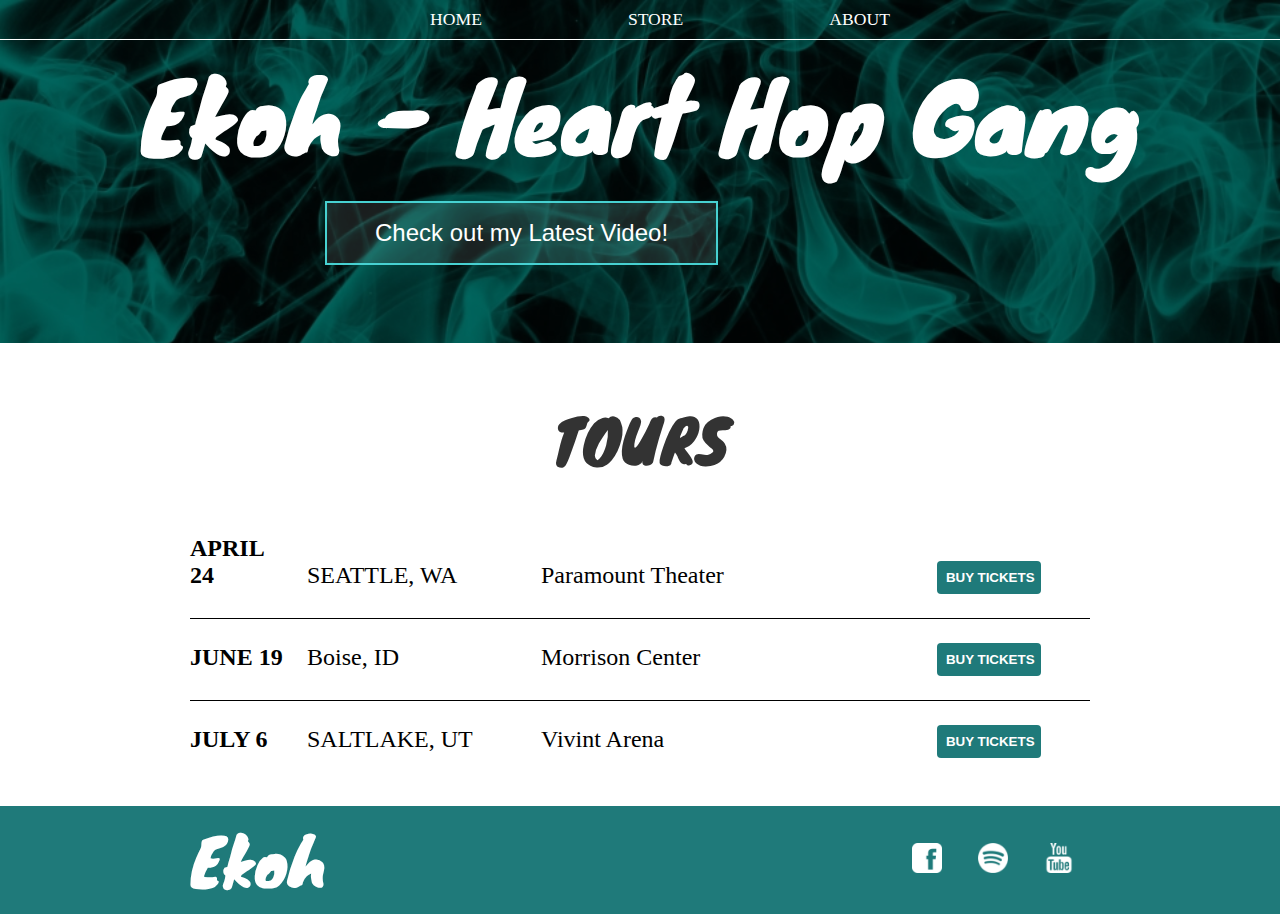
<file: index.html>
<!DOCTYPE html>
<html> 
    <head>
        <title>Ekoh</title>
        <meta name="description" content="this is a description">
        <link rel="stylesheet" href="style.css">
    </head>
    <body>
        <header class="main-header">
           <nav class="nav main-nav">
                <ul>
                    <li><a href="index.html">HOME </a></li>
                    <li><a href="store.html">STORE</a></li>
                    <li><a href="about.html">ABOUT</a></li>
                </ul>
            </nav>
            <h1 class="artist-name artist-name-large">Ekoh -  Heart Hop Gang </h1>
            <div class="container">
                <a href="https://www.youtube.com/embed/CcTqEim343s" target="_blank">
                <button type="button" class="btn btn-header btn-vid">Check out my Latest Video!</button>
            </a>
            </div>

    </header>
    <section class="content-section container">
        <h2 class="section-header">TOURS</h2>
        <div>
            <div class="tour-row">
                <span class="tour-item tour-date">APRIL 24</span>
                <span class="tour-item tour-city">SEATTLE, WA</span>
                <span class="tour-item tour-theater">Paramount Theater</span>
                <button class="btn tour-item tour-btn btn-main" type="button">BUY TICKETS</button>
            </div>
            <div class="tour-row">
                <span class="tour-item tour-date">JUNE 19</span>
                <span class="tour-item tour-city">Boise, ID</span>
                <span class="tour-item tour-theater">Morrison Center</span>
                <button class="btn tour-item tour-btn btn-main" type="button">BUY TICKETS</button>
            </div>
            <div class="tour-row">
                <span class="tour-item tour-date">JULY 6</span>
                <span class="tour-item tour-city">SALTLAKE, UT</span>
                <span class="tour-item tour-theater">Vivint Arena</span>
                <button class="btn tour-item tour-btn btn-main" type="button">BUY TICKETS</button>
            </div>
        </div>
    </section>
    <footer class="main-footer">
        <div class="container main-footer-container">
            <h3 class="artist-name">Ekoh</h3>
            <ul class="nav footer-nav">
                <li>
                    <a href="https://facebook.com" target="_blank"> 
                    <img src="Images/Facebook Logo.png">
                    </a>
                </li>
                <li>
                    <a href="https://spotify.com" target="_blank">
                    <img src="Images/Spotify Logo.png">
                    </a>
                </li>
                <li>
                    <a href="https://youtube.com" target="_blank">
                    <img src="Images/YouTube Logo.png">
                    </a>
                </li>
            </ul>
        </div> 
    </footer>
</body>
</html>
</file>
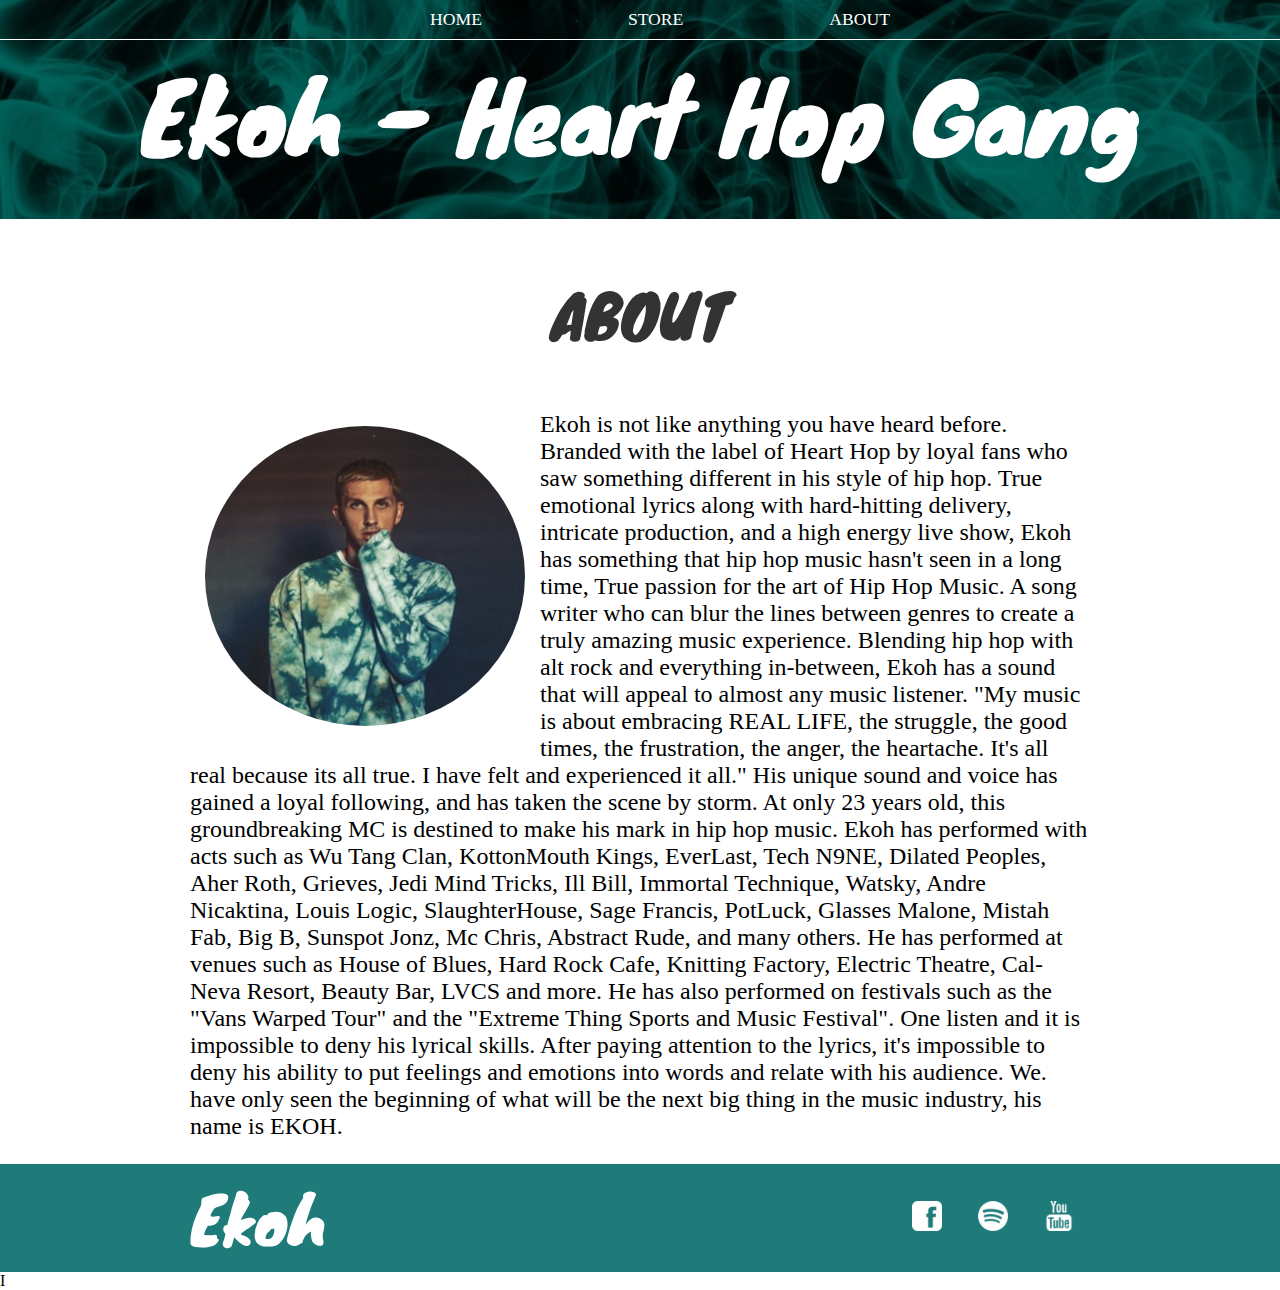
<file: about.html>
<!DOCTYPE html>
<html>
    <head>
        <title> Ekoh | About</title>
        <meta name="description" content="this is a description">
        <link rel="stylesheet" href="style.css">
    </head>
    <body>
        <header class ="main-header">
            <nav class="nav main-nav">
                    <ul>
                        <li><a href="index.html">HOME </a></li>
                        <li><a href="store.html">STORE</a></li>
                        <li><a href="about.html">ABOUT</a></li>
                    </ul>
            </nav>  
            <h1 class="artist-name artist-name-large">Ekoh -  Heart Hop Gang </h1>
        </header>
        <section class="content-section container">
            <h2 class="section-header">ABOUT</h2>
            <img class="profile-picture" src="Images/Ekoh-Final-.jpg">
            <p>Ekoh is not like anything you have heard before. Branded with the label of Heart Hop by loyal fans
                who saw something different in his style of hip hop. True emotional lyrics along with hard-hitting
                delivery, intricate production, and a high energy live show, Ekoh has something that hip hop music
                hasn't seen in a long time, True passion for the art of Hip Hop Music. A song writer who can blur
                the lines between genres to create a truly amazing music experience. Blending hip hop with alt
                rock and everything in-between, Ekoh has a sound that will appeal to almost any music listener.
                "My music is about embracing REAL LIFE, the struggle, the good times, the frustration, the anger,
                the heartache. It's all real because its all true. I have felt and experienced it all." His unique
                sound and voice has gained a loyal following, and has taken the scene by storm. At only 23 years old,
                this groundbreaking MC is destined to make his mark in hip hop music. Ekoh has performed with acts
                such as Wu Tang Clan, KottonMouth Kings, EverLast, Tech N9NE, Dilated Peoples, Aher Roth, Grieves,
                Jedi Mind Tricks, Ill Bill, Immortal Technique, Watsky, Andre Nicaktina, Louis Logic, SlaughterHouse,
                Sage Francis, PotLuck, Glasses Malone, Mistah Fab, Big B, Sunspot Jonz, Mc Chris, Abstract Rude,
                and many others. He has performed at venues such as House of Blues, Hard Rock Cafe, Knitting Factory,
                Electric Theatre, Cal-Neva Resort, Beauty Bar, LVCS and more. He has also performed on festivals
                such as the  "Vans Warped Tour" and the "Extreme Thing Sports and Music Festival". One listen and it
                is impossible to deny his lyrical skills. After paying attention to the lyrics, it's impossible
                to deny his ability to put feelings and emotions into words and relate with his audience. We.
                have only seen the beginning of what will be the next big thing in the music industry, his name is EKOH.</p>

        </section>
            <footer class="main-footer">
                <div class="container main-footer-container">
                    <h3 class="artist-name">Ekoh</h3>
                    <ul class="nav footer-nav">
                        <li>
                            <a href="https://facebook.com" target="_blank"> 
                            <img src="Images/Facebook Logo.png">
                            </a>
                        </li>
                        <li>
                            <a href="https://spotify.com" target="_blank">
                            <img src="Images/Spotify Logo.png">
                            </a>
                        </li>
                        <li>
                            <a href="https://youtube.com" target="_blank">
                            <img src="Images/YouTube Logo.png">
                            </a>
                        </li>
                    </ul>
                </div> 
            </footer>
    </body>
</html>
I
</file>
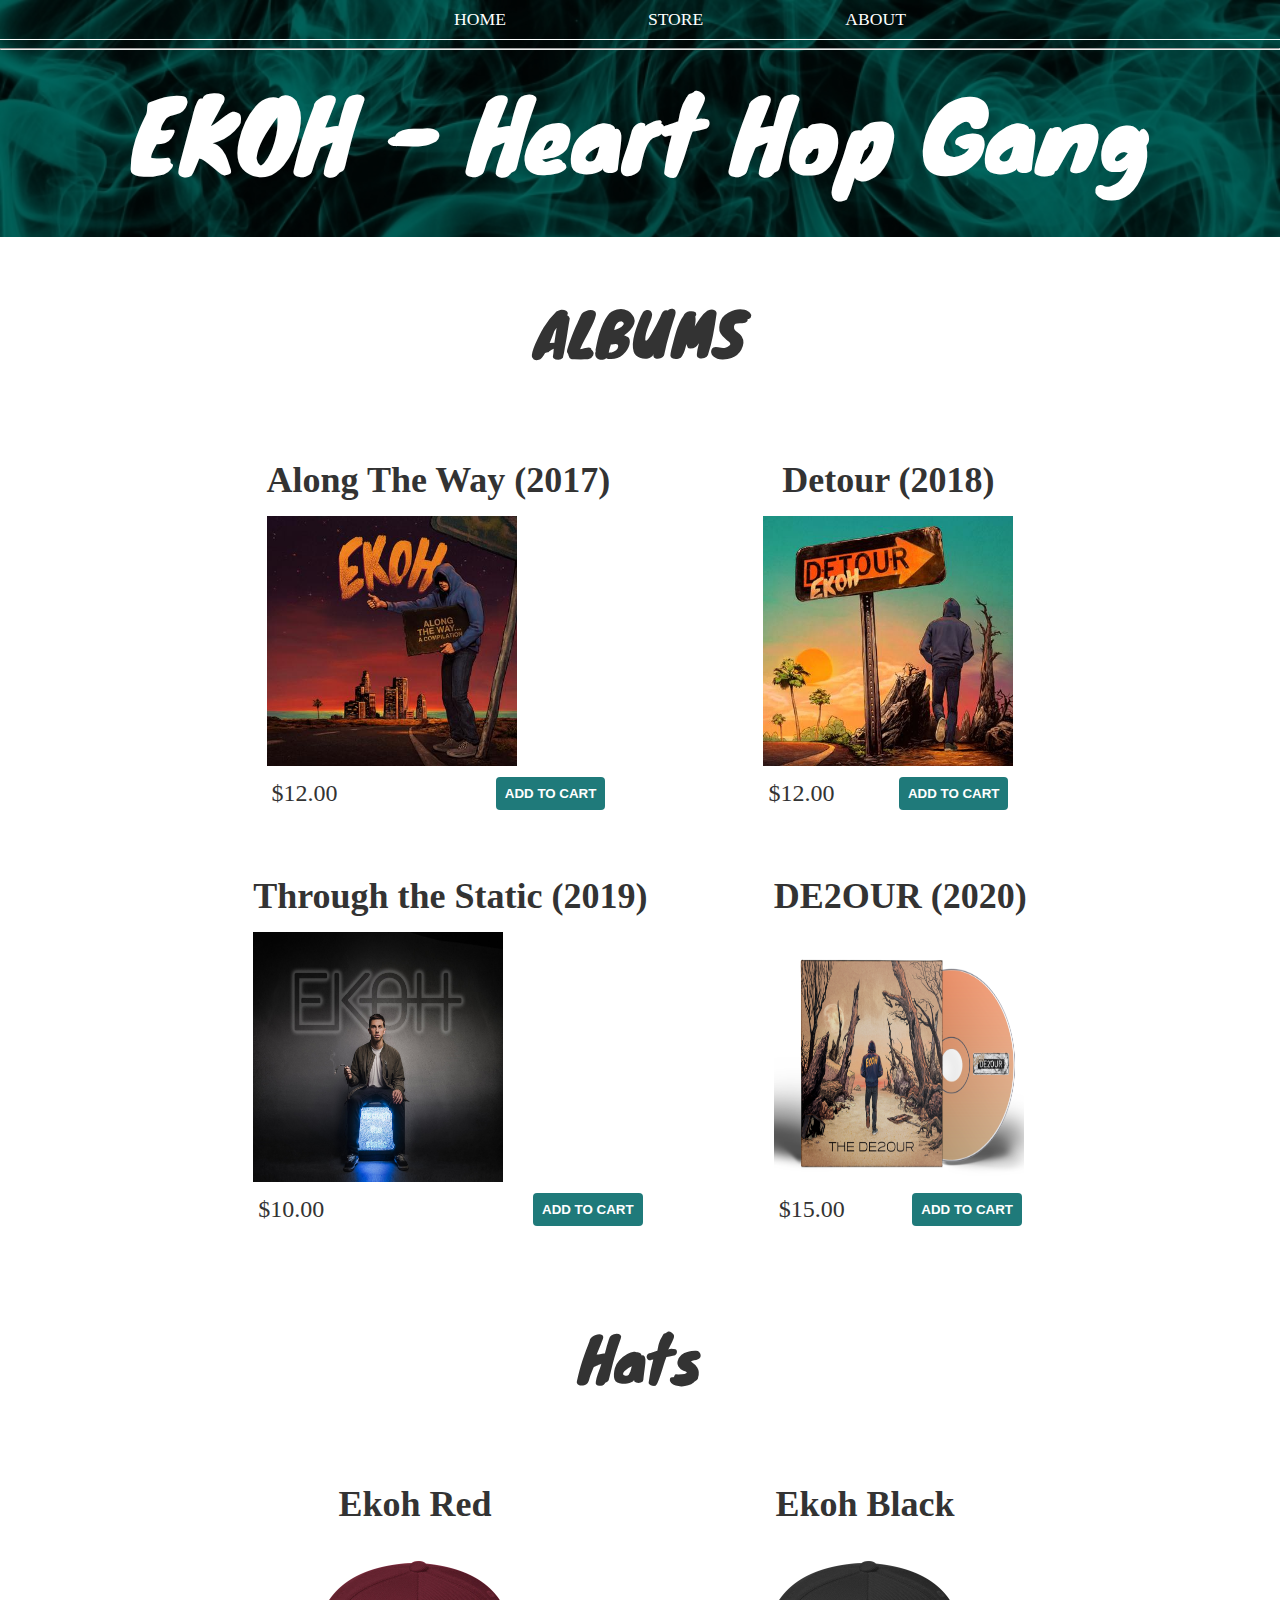
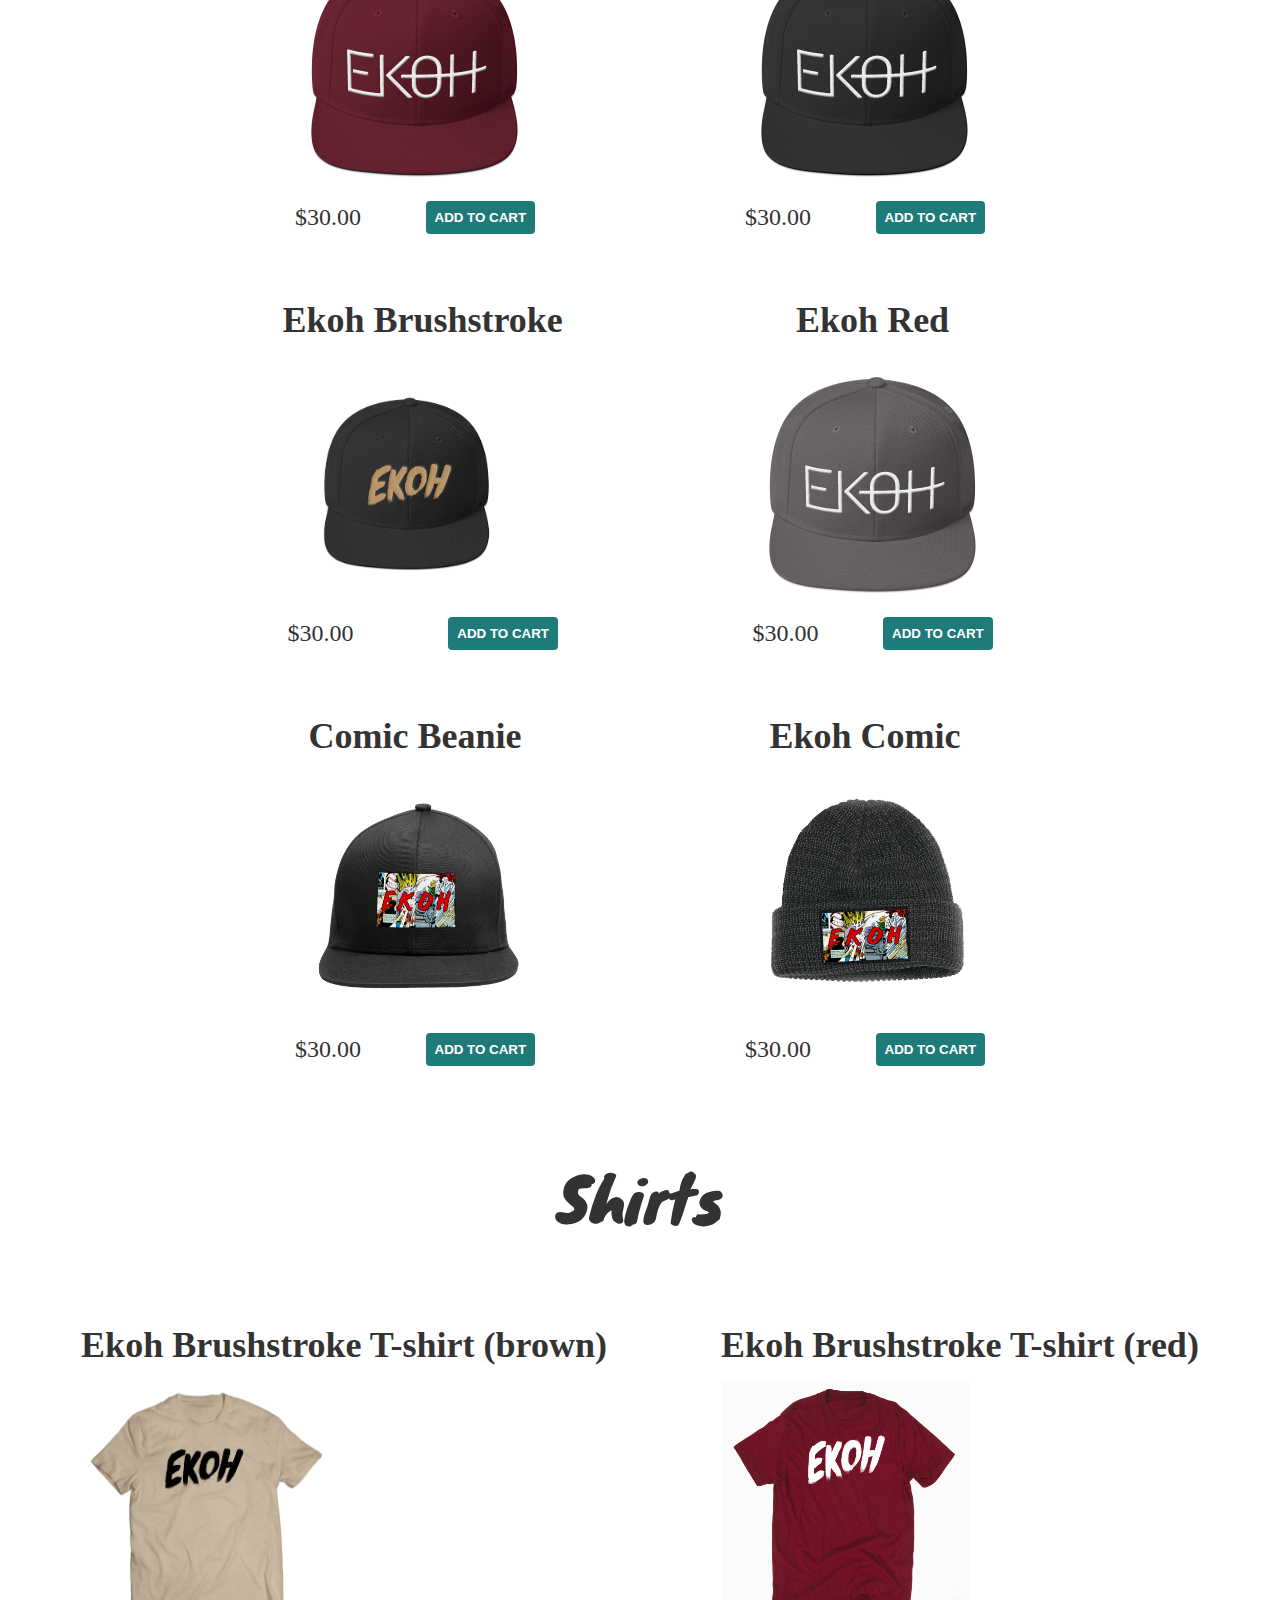
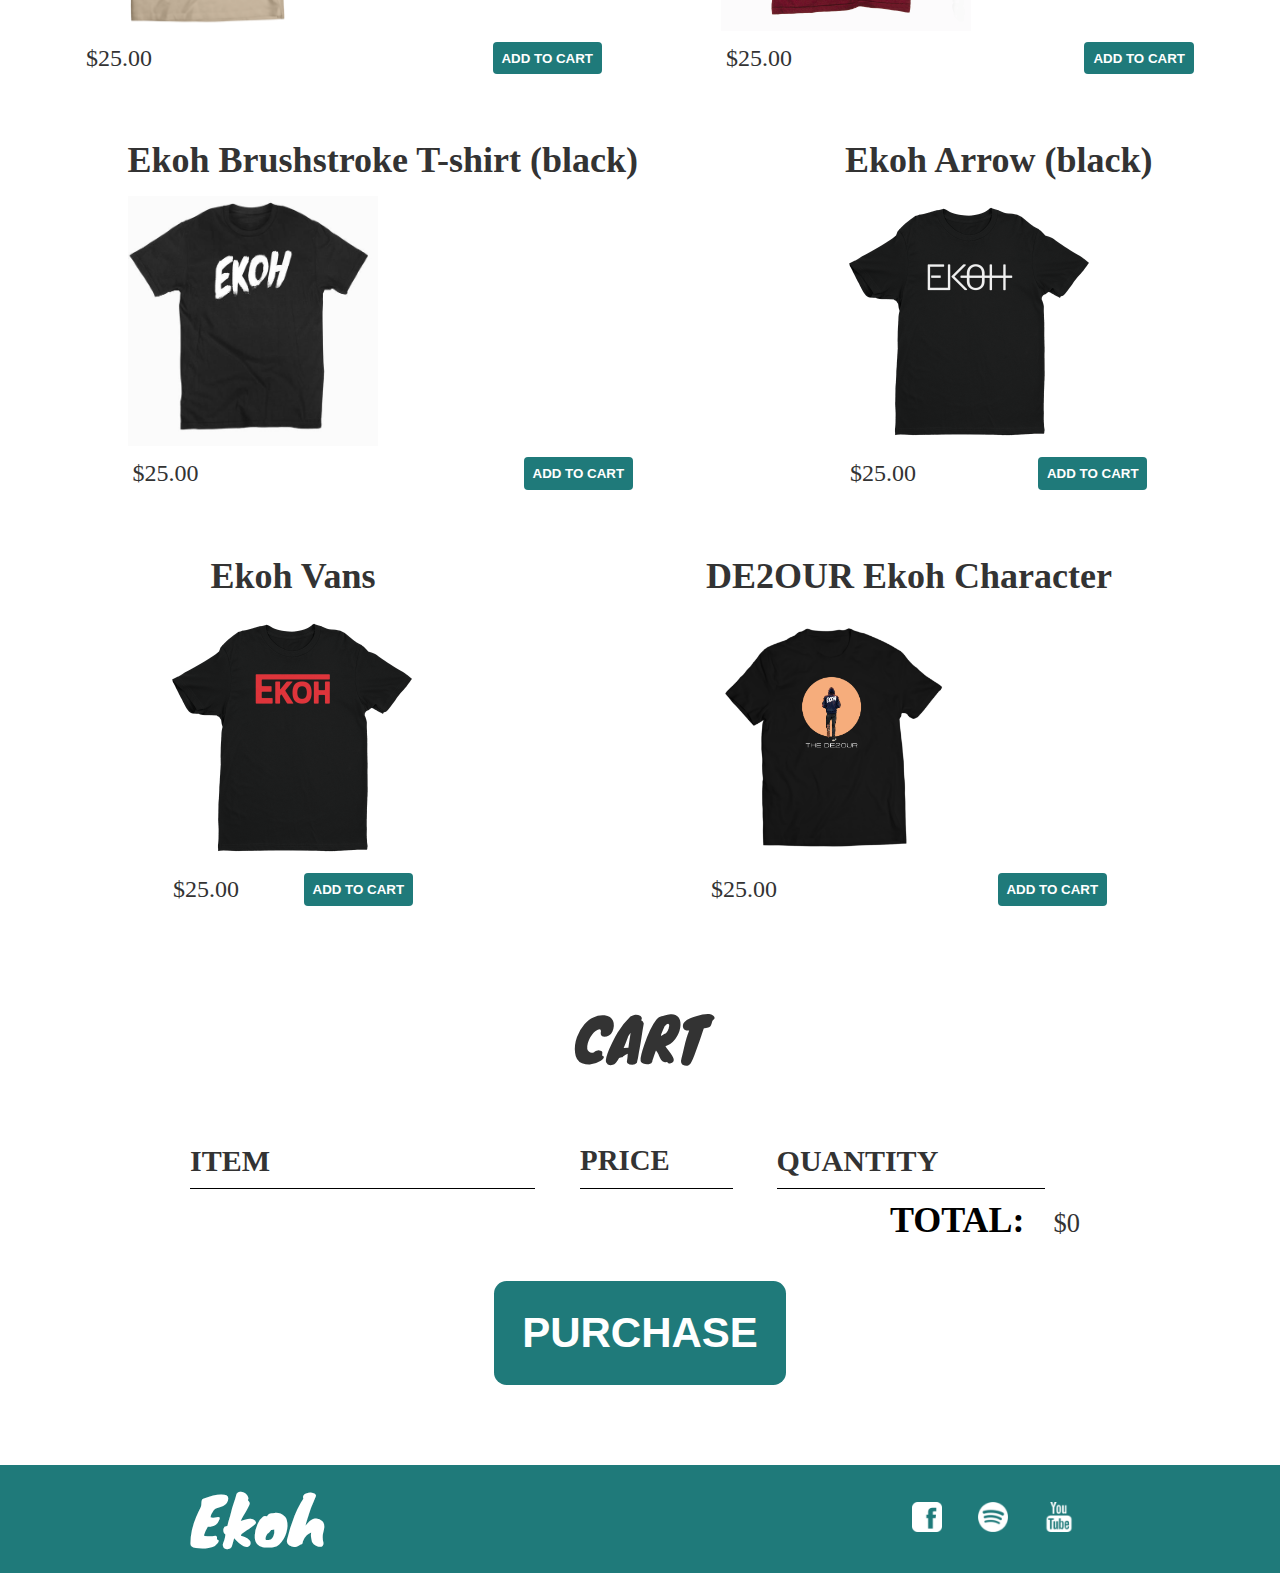
<file: store.html>
<!DOCTYPE html>
<html>  
    <head>
        <title>Ekoh | STORE</title>
        <meta name="description" content="this is a description">
        <link rel="stylesheet" href="style.css">
        <script src="store.js" async></script>
    </head>
    <body>
        <header class="main-header">
            <nav class="nav main-nav">
                <ul>
                    <ul>
                        <li><a href="index.html">HOME </a></li>
                        <li><a href="store.html">STORE</a></li>
                        <li><a href="about.html">ABOUT</a></li>
                    </ul>
                </ul>
            </nav>
            <hr>
            <h1 class="artist-name artist-name-large">EKOH - Heart Hop Gang </h1>
        </header>

        <section class="container content-section">
            <h2 class="section-header">ALBUMS</h2>
            <div class="shop-items">

                <div class="shop-item">
                    <span class="shop-item-name">Along The Way (2017)</span>
                    <img class="shop-item-image" src="Images/Ekoh-Along_The_Way_Album(2017).jpg" width="250">
                    <div class="shop-item-details">
                        <span class="shop-item-price">$12.00</span>
                        <button class="btn btn-main shop-item-button" role="button">ADD TO CART</button>
                    </div>
                </div>

                <div class="shop-item">
                    <span class="shop-item-name">Detour (2018)</span>
                    <img class="shop-item-image" src="Images/Ekoh-Detour(2018).jpeg" width="250">
                    <div class="shop-item-details">
                        <span class="shop-item-price">$12.00</span>
                        <button class="btn btn-main shop-item-button" role="button">ADD TO CART</button>
                    </div>
                </div>

                <div class="shop-item">
                    <span class="shop-item-name">Through the Static (2019)</span>
                    <img class="shop-item-image" src="Images/Ekoh-Through_the_Static(2019).jpeg" width="250">
                    <div class="shop-item-details">
                        <span class="shop-item-price">$10.00</span>
                        <button class="btn btn-main shop-item-button" role="button">ADD TO CART</button>
                    </div>
                </div>

                <div class="shop-item">
                    <span class="shop-item-name">DE2OUR (2020)</span>
                    <img class="shop-item-image" src="Images/Ekoh-De2tour(2020).png" width="250">
                    <div class="shop-item-details">
                        <span class="shop-item-price">$15.00</span>
                        <button class="btn btn-main shop-item-button" role="button">ADD TO CART</button>
                    </div>
                </div>
            </div>
        </section>

        <section class="container content-section">
            <h2 class="section-header">Hats</h2>
            <div class="shop-items">

                <div class="shop-item">
                    <span class="shop-item-name">Ekoh Red</span>
                    <img class="shop-item-image" src="Images/Ekoh-Snapback-red.webp" width="250">
                    <div class="shop-item-details">
                        <span class="shop-item-price">$30.00</span>
                        <button class="btn btn-main shop-item-button" role="button">ADD TO CART</button>
                    </div>
                </div>

                <div class="shop-item">
                    <span class="shop-item-name"> Ekoh Black </span>
                    <img class="shop-item-image" src="Images/Ekoh-Snapback-black.webp" width="250">
                    <div class="shop-item-details">
                        <span class="shop-item-price">$30.00</span>
                        <button class="btn btn-main shop-item-button" role="button">ADD TO CART</button>
                    </div>
                </div>

                <div class="shop-item">
                    <span class="shop-item-name"> Ekoh Brushstroke</span>
                    <img class="shop-item-image" src="Images/Ekoh-Snapback-brushstroke.png" width="250">
                    <div class="shop-item-details">
                        <span class="shop-item-price">$30.00</span>
                        <button class="btn btn-main shop-item-button"  role="button">ADD TO CART</button>
                    </div>
                </div>

                <div class="shop-item">
                    <span class="shop-item-name"> Ekoh Red </span>
                    <img class="shop-item-image" src="Images/Ekoh-Snapback-grey.png" width="250">
                    <div class="shop-item-details">
                        <span class="shop-item-price">$30.00</span>
                        <button class="btn btn-main shop-item-button"  role="button">ADD TO CART</button>
                    </div>
                </div>

                <div class="shop-item">
                    <span class="shop-item-name"> Comic Beanie </span>
                    <img class="shop-item-image" src="Images/Ekoh-Snapback-Comicbook.png" width="250">
                    <div class="shop-item-details">
                        <span class="shop-item-price">$30.00</span>
                        <button class="btn btn-main shop-item-button"  role="button">ADD TO CART</button>
                    </div>
                </div>

                <div class="shop-item">
                    <span class="shop-item-name"> Ekoh Comic </span>
                    <img class="shop-item-image" src="Images/Ekoh-Beanie.png" width="250">
                    <div class="shop-item-details">
                        <span class="shop-item-price">$30.00</span>
                        <button class="btn btn-main shop-item-button"  role="button">ADD TO CART</button>
                    </div>
                </div>
        </section>

        <section class="content-section">
            <h2 class="section-header">Shirts</h2>
            <div class="shop-items">
                <div class="shop-item">
                    <span class="shop-item-name">Ekoh Brushstroke T-shirt (brown) </span>
                    <img class="shop-item-image" src="Images/Ekoh-Shirt-brown.png" width="250">
                <div class="shop-item-details">
                    <span class="shop-item-price">$25.00</span>
                    <button class="btn btn-main shop-item-button" role="button">ADD TO CART</button>
                </div>
            </div>

            <div class="shop-item">
                <span class="shop-item-name">Ekoh Brushstroke T-shirt (red)</span>
                <img class="shop-item-image" src="Images/Ekoh-Shirt-Red.webp" width="250">
                <div class="shop-item-details">
                    <span class="shop-item-price">$25.00</span>
                    <button class="btn btn-main shop-item-button" role="button">ADD TO CART</button>
                </div>
            </div>

            <div class="shop-item">
                <span class="shop-item-name">Ekoh Brushstroke T-shirt (black) </span>
                <img class="shop-item-image" src="Images/Ekoh-shirt-black.jpeg" width="250">
                <div class="shop-item-details">
                    <span class="shop-item-price">$25.00</span>
                    <button class="btn btn-main shop-item-button" role="button">ADD TO CART</button>
                </div>
            </div>

            <div class="shop-item">
                <span class="shop-item-name">Ekoh Arrow (black) </span>
                <img class="shop-item-image" src="Images/Ekoh-Shirt-Arrow-black.png" width="250">
                <div class="shop-item-details">
                    <span class="shop-item-price">$25.00</span>
                    <button class="btn btn-main shop-item-button" role="button">ADD TO CART</button>
                </div>
            </div>

            <div class="shop-item">
                <span class="shop-item-name">Ekoh Vans </span>
                <img class="shop-item-image" src="Images/Ekoh-Shirt-vans.png" width="250">
                    <div class="shop-item-details">
                        <span class="shop-item-price">$25.00</span>
                        <button class="btn btn-main shop-item-button" role="button">ADD TO CART</button>
                    </div>
                </div>

            <div class="shop-item">
                <span class="shop-item-name">DE2OUR Ekoh Character </span>
                <img class="shop-item-image" src="Images/Ekoh-Shirt-DE2OUR.png" width="250">
                    <div class="shop-item-details">
                        <span class="shop-item-price">$25.00</span>
                        <button class="btn btn-main shop-item-button" role="button">ADD TO CART</button>
                    </div>
                </div>

        </section>

        <section class="container content-section">
            <h2 class="section-header">CART</h2>
            <div class="cart-row">
                <span class="cart-item cart-header cart-column">ITEM</span>
                <span class="cart-price cart-header cart-column">PRICE</span>
                <span class="cart-quantity cart-header cart-column">QUANTITY</span>
            </div>
            <div class="cart-items">
            </div>

            <div class="cart-total">
                <strong class="cart-total-name">TOTAL: </strong>
                <span class="cart-total-price">$0</span>
            </div>
            <button class="btn btn-main btn-purchase" role="banner">PURCHASE</button>
        </section>
        <footer class="main-footer">
            <div class="container main-footer-container">
                <h3 class="artist-name">Ekoh</h3>
                <ul class="nav footer-nav">
                    <li>
                        <a href="https://facebook.com" target="_blank"> 
                        <img src="Images/Facebook Logo.png">
                        </a>
                    </li>
                    <li>
                        <a href="https://spotify.com" target="_blank">
                        <img src="Images/Spotify Logo.png">
                        </a>
                    </li>
                    <li>
                        <a href="https://youtube.com" target="_blank">
                        <img src="Images/YouTube Logo.png">
                        </a>
                    </li>
                </ul>
            </div> 
        </footer>
    </body>
</html>
</file>
<file: style.css>
@import url('https://fonts.googleapis.com/css2?family=Knewave&family=Roboto:ital@1&display=swap');
@import url('https://fonts.googleapis.com/css2?family=Knewave&display=swap');

@font-face{
    font-family: 'Knewave', cursive;
    src:url("Fonts/Knewave-Regular.ttf") format("woff");
    font-weight: normal;
    font-style: normal;
}

html,body{
    margin: 0;
    padding: 0;
}
.nav ul{
    margin: 0;
}
.nav li{
    display: inline;
}
.nav a{
    display: inline-block;
    padding: .5em;
    color: white;
    text-decoration: none;
}
.nav a:hover {
    background-color: rgba(255, 255, 255, .3);
}
.main-nav{
    text-align: center;
    font-size: 1.1em;
    font-weight: lighter;
    border-bottom: 1px solid rgba(255,255,255,3);
}
.main-nav li{
    padding: 0 5%;
}
.main-header{
    background-color: rgba(0, 0, 0, .6);
    background-image: url("Images/Header-Background-2.png");
    background-blend-mode:multiply;
    background-size: cover;
    padding-bottom: 30px;
}

.artist-name{
    color:rgb(255, 255, 255);
    text-align: center;
    margin: 0;
    font-size: 4em;
    font-family:  Knewave;
    font-weight: normal;
}

.artist-name-large{
    font-size: 6em;
}

.content-section{
    margin: 1em;
    font-size: 1.5em;
}

.container{
    max-width: 900px;
    margin: 0 auto;
    padding: 0 1.5em;
}

.section-header{
    font-family: Knewave;
    text-align: center;
    font-weight: normal;
    font-size: 2.5em;
    color:  #333;
}

.profile-picture{
    float: left;
    height: 300px;
    width: 320px;
    margin: 15px;
    border-radius: 80%;
}
.main-footer{
    background-color:#1f7a7a;
    color: white;
    padding: .25em 0;

}
.main-footer-container{
    display: flex;
    align-items: center;
}
.main-footer-container ul{
    flex-grow: 1;
    text-align: end;
}

.footer-nav li{
    padding: 0 .5em;
}

.footer-nav img{
    width: 30px;
    height: 30px;
}

.btn{
    text-align: center;
    vertical-align: middle;
    padding: .67em;
    cursor: pointer;
}

.btn-header{
    margin: .5em 15% 2em 15%;
    color: white;
    border: 2px solid #47d1d1;
    background-color: rgba(255, 255, 255, .1);
    border-radius: 0;
    font-size: 1.5em;
    font-weight: lighter;
    padding-left: 2em;
    padding-right: 2em;
}

.btn-header:hover{
    background-color: rgba(255, 255, 255, .3);
}

.video-picture{
    display:block;
    width: 300px;
    height: 300px;
    position: absolute;
}

.tour-row{
    border-bottom: 1px solid black;
    padding-bottom: 1em;
    margin-bottom: 1em;
}

.tour-row:last-child{
    border-bottom: none;
}

.tour-item{
    display: inline-block;
    padding-right: .5em;
}

.tour-date{
    color: 555;
    font-weight: bold;
    width: 11%
}

.tour-city{
    width: 24%;
}

.tour-theater{
    width: 42%;
}

.tour-btn{
    max-width: 19%;
}

.btn-main{
    color:white;
    background-color: #1f7a7a;
    border: none;
    border-radius: .3em;
    font-weight: bold;
}

.btn-main:hover{
    background-color: #0f3d3d;
}

.shop-item{
    margin: 30px;
}

.shop-item-name{
    display: block;
    width: 100%;
    text-align: center;
    font-size: 1.5em;
    font-weight: bold;
    color: #333;
    margin-bottom: 15px;
}

.shop-item-image{
    height: 250px;
}

.shop-item-details{
    display: flex;
    align-items: center;
    padding: 5px;
}

.shop-item-price{
    flex-grow: 1;
    color: #333;
}

.shop-items{
    display: flex;
    flex-wrap: wrap;
    justify-content: space-around;
}

.cart-header{
    font-weight: bold;
    font-size: 1.25em;
    color: #333;
}

.cart-column{
    display: flex;
    align-items: center;
    border-bottom: 1px solid black;
    margin-right: 1.5em;
    padding-bottom: 10px;
    margin-top: 10px;
}

.cart-row{
    display: flex;
}

.cart-item{
    width: 45%;
}

.cart-price{
    width: 20%;
    font-size: 1.2em;
    color: #333;
}

.cart-quantity{
    width: 35%;
}

.cart-item-name{
    color: #333;
    margin-left: .5em;
    font-size: 1.2em;
}

.cart-item-image{
    width: 75px;
    height: auto;
    border-radius: 10px;
}

.btn-danger{
    color: white;
    background-color: #ff4d4d;
    border-radius: .3em;
    border: none;
    font-weight: bold;
}

.btn-danger:hover{
    background-color: #ff1a1a;
}

.cart-quantity-input{
    height: 34px;
    width: 50px;
    border-radius: 5px;
    border: 1px solid #1f7a7a;
    background-color: #eee;
    color: #333;
    padding: none;
    text-align: center;
    font-size: 1.2em;
    margin-right: 25px;
}

.cart-row:last-child{
    border-bottom: 1px solid black;
}

.cart-row:last-child .cart-column{
    border: none;
}

.cart-total{
    text-align: end;
    margin-top: 10px;
    margin-right: 10px;
}

.cart-total-name{
    font-weight: bold;
    font-size: 1.5em;
    color: black;
    margin-right: 20px;
}

.cart-total-price{
    color: #333;
    font-size: 1.1em;
}

.btn-purchase{
    display: block;
    margin: 40px auto 80px auto;
    font-size: 1.75em
}

.parent-class{
    position: relative;
    left: 55em;
    margin: 0;
    padding: 0;
}
.child-class{
    bottom: 12.5em;
    position: relative;
    right: 54em;
    padding:0%;
}
.video-cover{
    height: 300px;
    width: 350px;
    display: inline-block;
    align-self: center;
}

.video-ref{
    position: relative;
}

.latest-video{
    display: inline-block;
}

.video-word{
    position: relative;
    color:rgb(255, 255, 255);
    text-align: center;
    margin: 0;
    font-size: 2em;
    font-family:  Knewave;
    font-weight: lighter;
    left: 25.6em;
    bottom: 4em;
} 
btn-vid{
    display: inline-block;
    margin:auto;
    justify-content: center;
}
</file>
